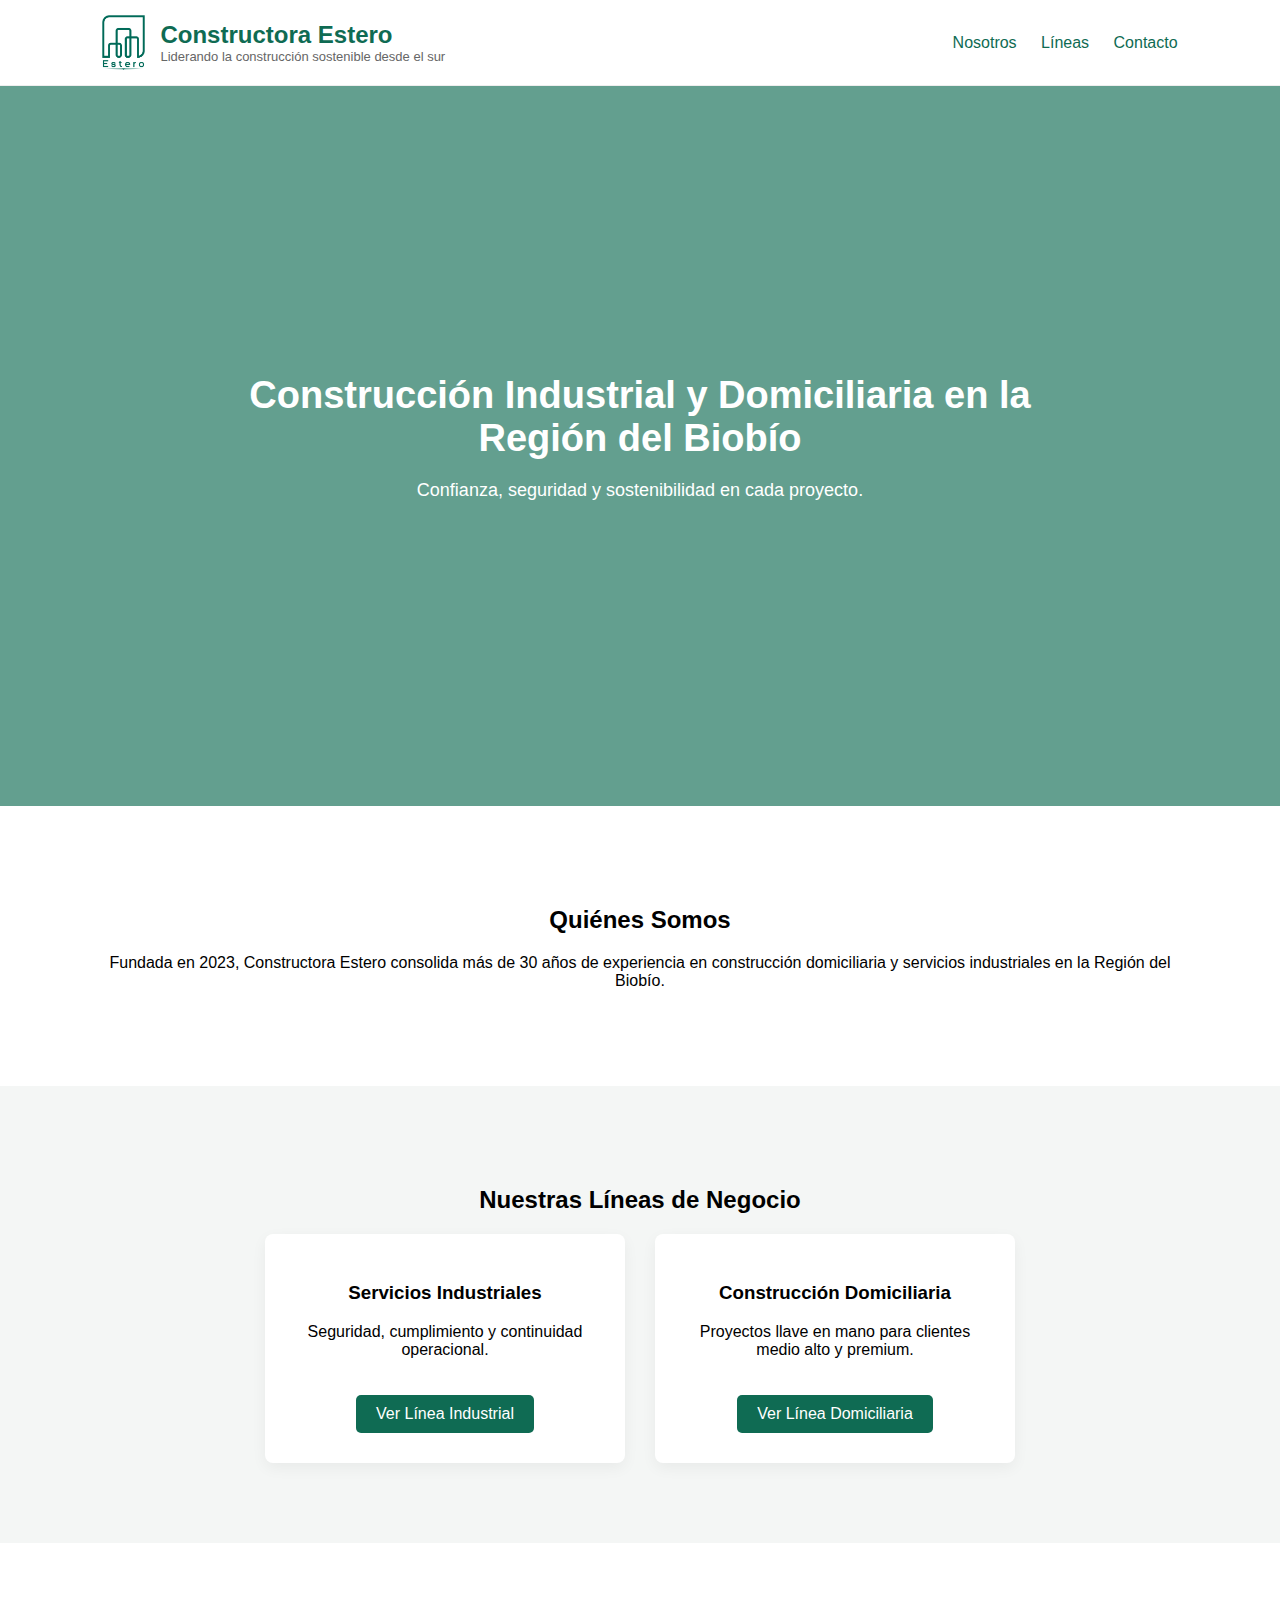
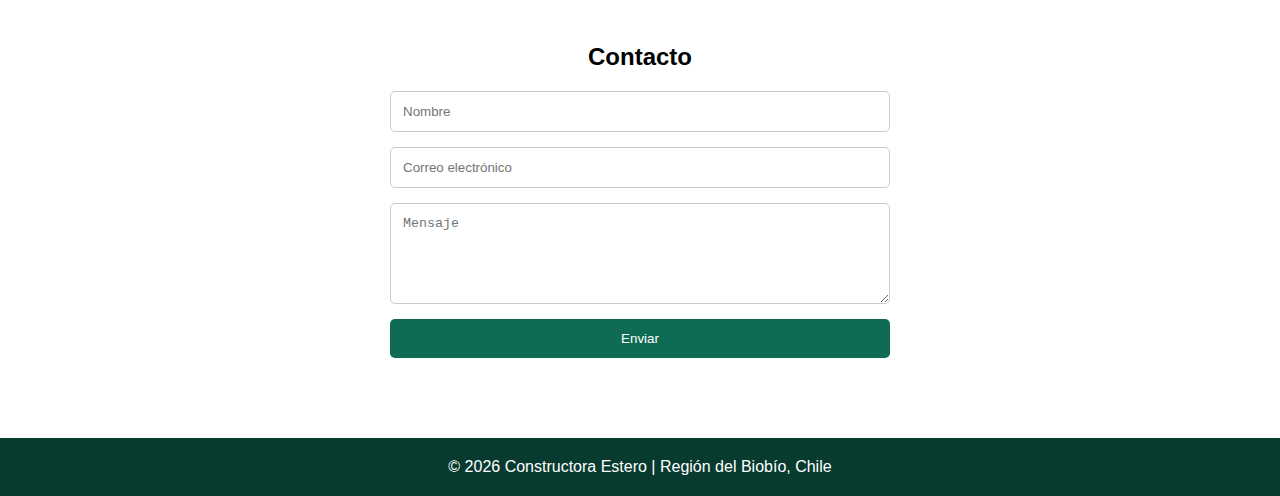
<file: index.html>
<!DOCTYPE html>
<html lang="es">
<head>
<meta charset="UTF-8">
<meta name="viewport" content="width=device-width, initial-scale=1.0">
<title>Constructora Estero | Construcción Sostenible</title>

<link rel="stylesheet" href="css/styles.css">

</head>
<body>

<header class="header">
    <div class="brand">
        <img src="img/logo-estero.png" alt="Constructora Estero">
        <div class="brand-text">
            <h1>Constructora Estero</h1>
            <p>Liderando la construcción sostenible desde el sur</p>
        </div>
    </div>

    <nav class="nav">
        <a href="#nosotros">Nosotros</a>
        <a href="#lineas">Líneas</a>
        <a href="#contacto">Contacto</a>
    </nav>

    <div class="menu-toggle" onclick="toggleMenu()">☰</div>
</header>

<!-- HERO -->
<section class="hero">

    <div class="hero-overlay"></div>

    <div class="hero-text">
        <h2>Construcción Industrial y Domiciliaria en la Región del Biobío</h2>
        <p>Confianza, seguridad y sostenibilidad en cada proyecto.</p>
    </div>

</section>

<section id="nosotros" class="section">
    <h2>Quiénes Somos</h2>
    <p>
        Fundada en 2023, Constructora Estero consolida más de 30 años
        de experiencia en construcción domiciliaria y servicios industriales
        en la Región del Biobío.
    </p>
</section>

<section id="lineas" class="section bg-light">
    <h2>Nuestras Líneas de Negocio</h2>

    <div class="cards">

        <div class="card">
            <h3>Servicios Industriales</h3>
            <p>Seguridad, cumplimiento y continuidad operacional.</p>
            <a href="servicios-industriales/" class="btn">Ver Línea Industrial</a>
        </div>

        <div class="card">
            <h3>Construcción Domiciliaria</h3>
            <p>Proyectos llave en mano para clientes medio alto y premium.</p>
            <a href="domiciliaria/" class="btn">Ver Línea Domiciliaria</a>
        </div>

    </div>
</section>

<section id="contacto" class="section">
    <h2>Contacto</h2>
    <form action="https://formsubmit.co/erojas.estero@gmail.com" method="POST">
        <input type="text" name="nombre" placeholder="Nombre" required>
        <input type="email" name="email" placeholder="Correo electrónico" required>
        <textarea name="mensaje" rows="5" placeholder="Mensaje" required></textarea>
        <button type="submit">Enviar</button>
        <input type="hidden" name="_captcha" value="false">
    </form>
</section>

<footer>
    © 2026 Constructora Estero | Región del Biobío, Chile
</footer>

<script>
function toggleMenu(){
    document.querySelector(".nav").classList.toggle("active");
}
</script>

</body>
</html>
</file>
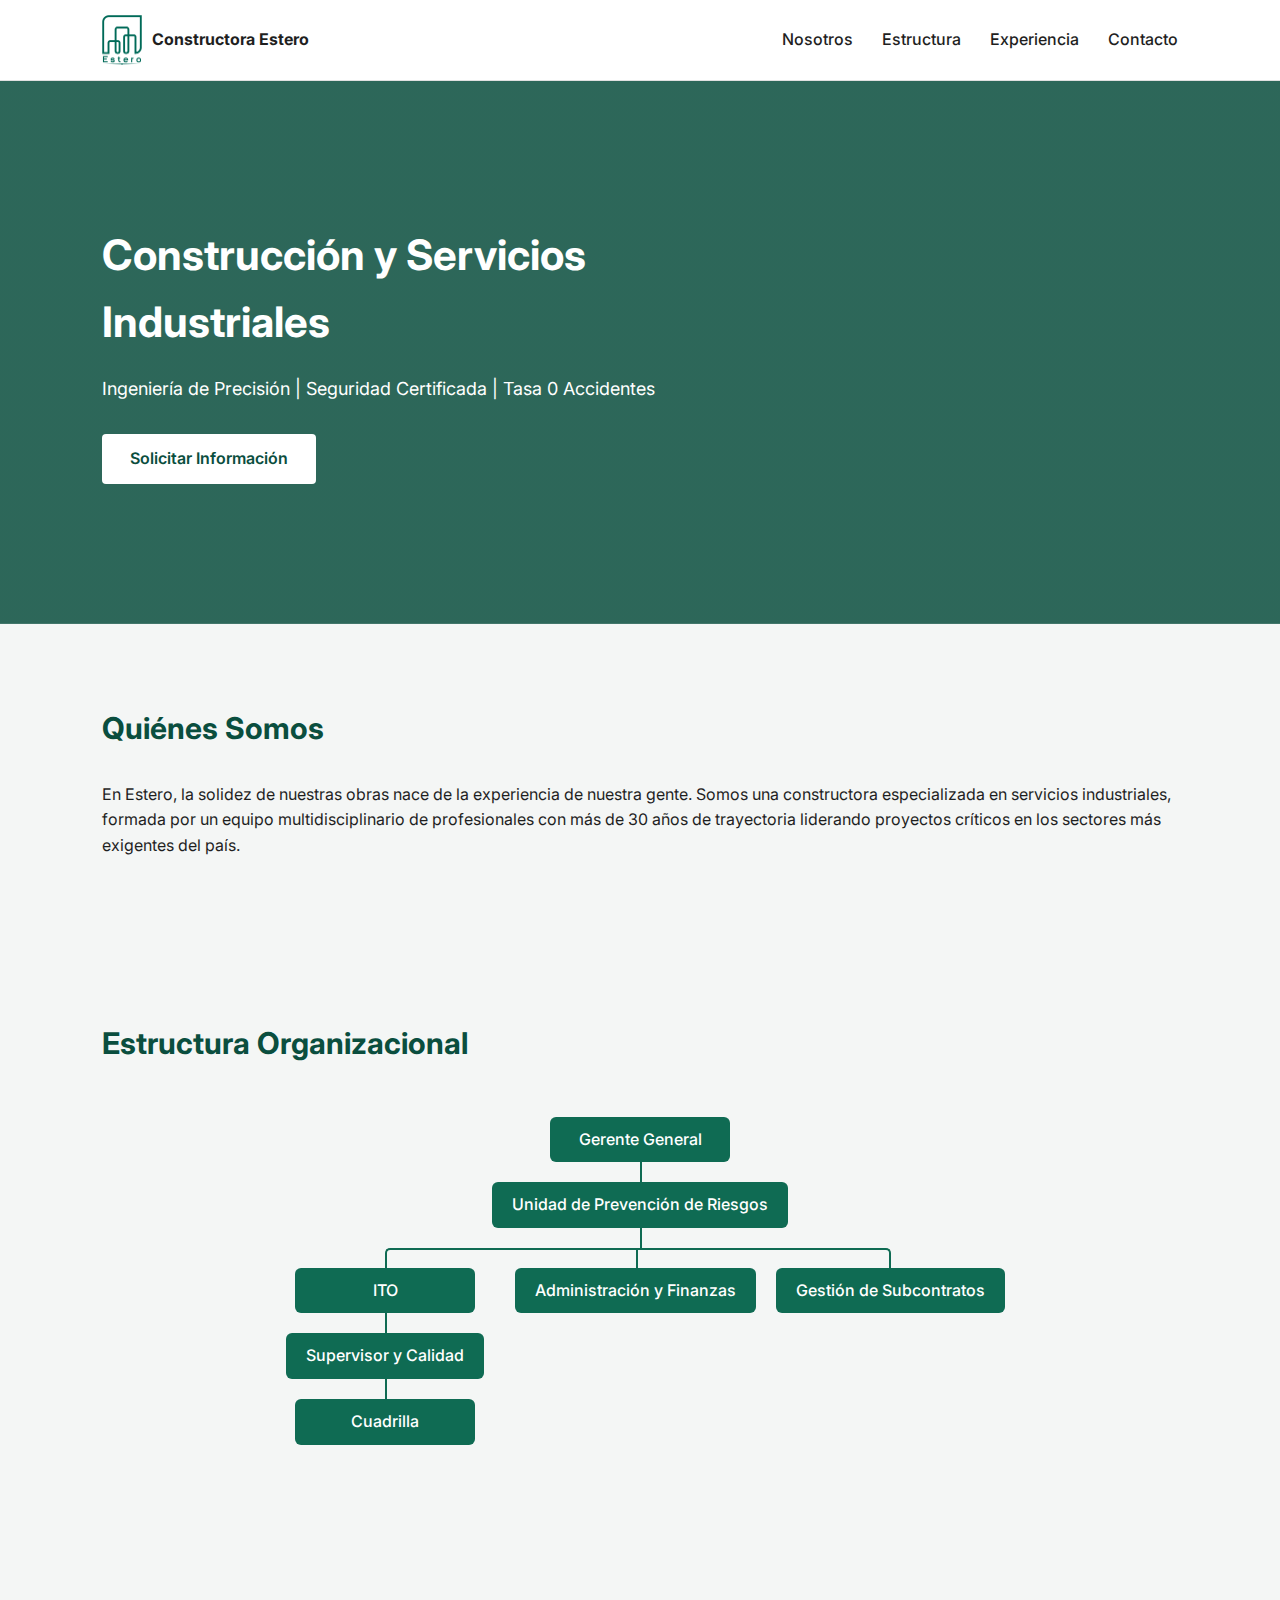
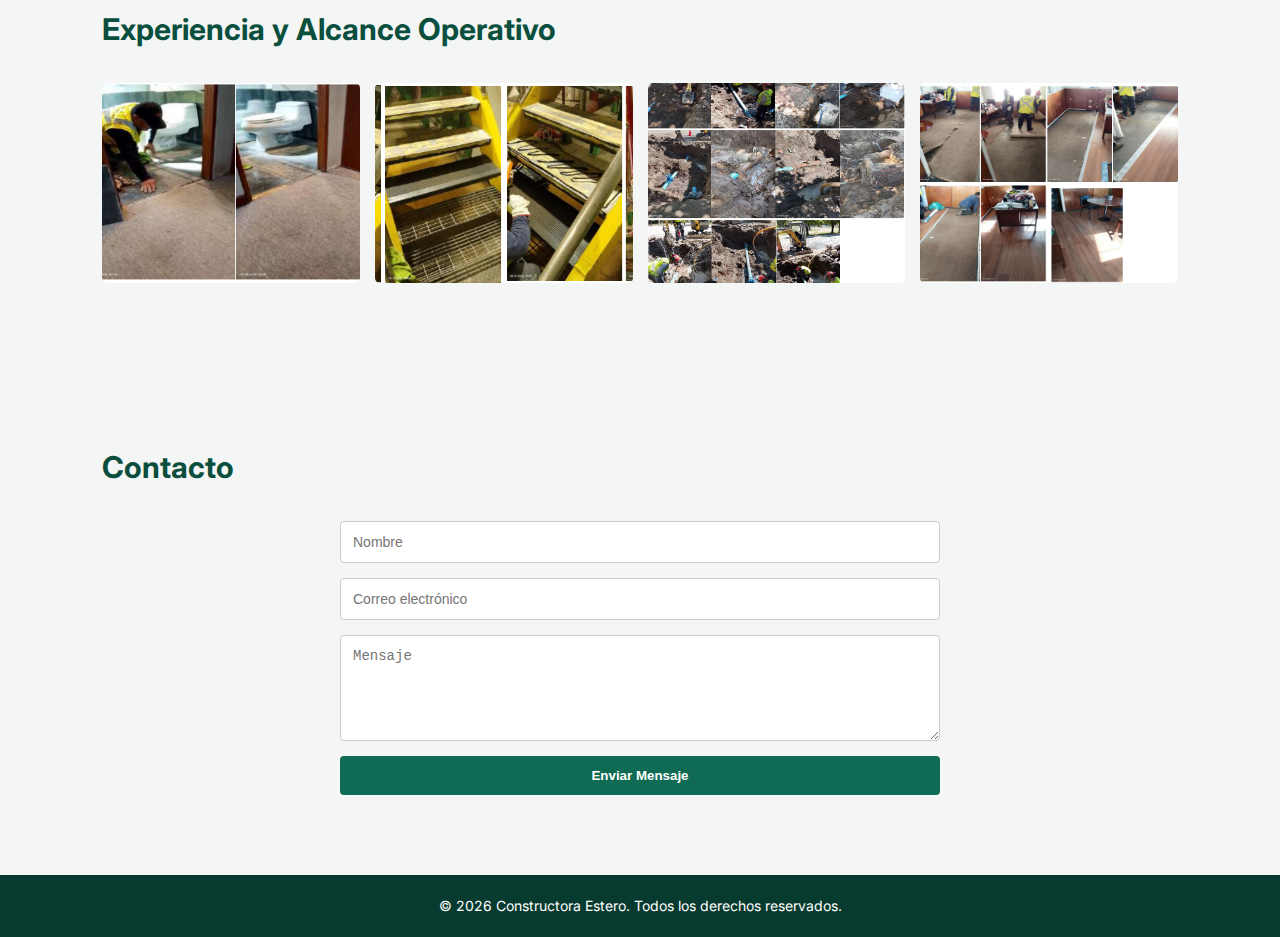
<file: Index.html>
<!DOCTYPE html>
<html lang="es">
<head>
<meta charset="UTF-8">
<meta name="viewport" content="width=device-width, initial-scale=1.0">
<title>Constructora Estero | Construcción y Servicios Industriales</title>

<link href="https://fonts.googleapis.com/css2?family=Inter:wght@300;400;600;700&display=swap" rel="stylesheet">

<style>
:root{
    --primary:#0F6B53;
    --primary-dark:#0A4E3E;
    --light:#F4F6F5;
    --dark:#1f1f1f;
    --white:#ffffff;
}
/* ORGANIGRAMA PROFESIONAL */

.org-chart ul {
    padding-top: 20px;
    position: relative;
    display: flex;
    justify-content: center;
}

.org-chart li {
    list-style-type: none;
    text-align: center;
    position: relative;
    padding: 20px 10px 0 10px;
}

/* Líneas verticales */
.org-chart li::before,
.org-chart li::after {
    content: '';
    position: absolute;
    top: 0;
    right: 50%;
    border-top: 2px solid #0F6B53;
    width: 50%;
    height: 20px;
}

.org-chart li::after {
    right: auto;
    left: 50%;
    border-left: 2px solid #0F6B53;
}

.org-chart li:only-child::after,
.org-chart li:only-child::before {
    display: none;
}

.org-chart li:only-child {
    padding-top: 0;
}

.org-chart li:first-child::before,
.org-chart li:last-child::after {
    border: 0 none;
}

.org-chart li:last-child::before {
    border-right: 2px solid #0F6B53;
    border-radius: 0 5px 0 0;
}

.org-chart li:first-child::after {
    border-radius: 5px 0 0 0;
}

/* Línea vertical hacia abajo */
.org-chart ul ul::before {
    content: '';
    position: absolute;
    top: 0;
    left: 50%;
    border-left: 2px solid #0F6B53;
    width: 0;
    height: 20px;
}

/* Estilo de los nodos */
.node {
    background: #0F6B53;
    color: white;
    padding: 10px 20px;
    border-radius: 6px;
    display: inline-block;
    font-weight: 500;
    min-width: 180px;
}

*{margin:0;padding:0;box-sizing:border-box;}

body{
    font-family:'Inter',sans-serif;
    background:var(--light);
    color:var(--dark);
    line-height:1.6;
}

/* NAV */
header{
    background:var(--white);
    padding:15px 8%;
    display:flex;
    justify-content:space-between;
    align-items:center;
    border-bottom:1px solid #e0e0e0;
}

.logo{
    display:flex;
    align-items:center;
}

.logo img{
    height:50px;
    margin-right:10px;
}

nav a{
    margin-left:25px;
    text-decoration:none;
    color:var(--dark);
    font-weight:500;
}

nav a:hover{
    color:var(--primary);
}

/* HERO */
.hero{
    background:linear-gradient(rgba(10,78,62,0.85),rgba(10,78,62,0.85)),
    url('https://images.unsplash.com/photo-1581091870627-3d69a4c2b6a2');
    background-size:cover;
    background-position:center;
    color:var(--white);
    padding:140px 8%;
}

.hero h2{
    font-size:42px;
    max-width:700px;
}

.hero p{
    margin-top:20px;
    font-size:18px;
}

.btn{
    display:inline-block;
    margin-top:30px;
    padding:12px 28px;
    background:var(--white);
    color:var(--primary-dark);
    font-weight:600;
    text-decoration:none;
    border-radius:4px;
}

/* SECTIONS */
section{
    padding:80px 8%;
}

section h3{
    font-size:30px;
    margin-bottom:30px;
    color:var(--primary-dark);
}

/* GRID */
.grid{
    display:grid;
    grid-template-columns:repeat(auto-fit,minmax(280px,1fr));
    gap:30px;
}

.card{
    background:var(--white);
    padding:30px;
    border-radius:6px;
    box-shadow:0 4px 12px rgba(0,0,0,0.05);
    border-top:4px solid var(--primary);
}

/* ORGANIGRAMA */
.org{
    display:flex;
    flex-wrap:wrap;
    gap:20px;
}

.org div{
    background:var(--primary);
    color:white;
    padding:15px 20px;
    border-radius:5px;
    font-weight:500;
}

/* GALERÍA */
.gallery{
    display:grid;
    grid-template-columns:repeat(auto-fit,minmax(250px,1fr));
    gap:15px;
}

.gallery img{
    width:100%;
    border-radius:5px;
    object-fit:cover;
    height:200px;
}

/* FORMULARIO */
form{
    max-width:600px;
    margin:auto;
    display:flex;
    flex-direction:column;
    gap:15px;
}

input, textarea{
    padding:12px;
    border:1px solid #ccc;
    border-radius:4px;
    font-size:14px;
}

button{
    background:var(--primary);
    color:white;
    padding:12px;
    border:none;
    border-radius:4px;
    font-weight:600;
    cursor:pointer;
}

button:hover{
    background:var(--primary-dark);
}

footer{
    background:#083B2F;
    color:white;
    text-align:center;
    padding:20px;
    font-size:14px;
}
</style>
</head>

<body>

<header>
    <div class="logo">
        <img src="img/logo-estero.png" alt="Logo Estero">
        <strong>Constructora Estero</strong>
    </div>
    <nav>
        <a href="#nosotros">Nosotros</a>
        <a href="#estructura">Estructura</a>
        <a href="#experiencia">Experiencia</a>
        <a href="#contacto">Contacto</a>
    </nav>
</header>

<section class="hero">
    <h2>Construcción y Servicios Industriales</h2>
    <p>Ingeniería de Precisión | Seguridad Certificada | Tasa 0 Accidentes</p>
    <a href="#contacto" class="btn">Solicitar Información</a>
</section>

<section id="nosotros">
    <h3>Quiénes Somos</h3>
    <p>En Estero, la solidez de nuestras obras nace de la experiencia de nuestra gente. Somos una constructora especializada en servicios industriales, formada por un equipo multidisciplinario de profesionales con más de 30 años de trayectoria liderando proyectos críticos en los sectores más exigentes del país.
</p>
</section>

<section id="estructura">
    <h3>Estructura Organizacional</h3>

    <div class="org-chart">

        <ul>
            <li>
                <div class="node">Gerente General</div>
                <ul>
                    <li>
                        <div class="node">Unidad de Prevención de Riesgos</div>
                        <ul>
                            <li>
                                <div class="node">ITO</div>
                                <ul>
                                    <li>
                                        <div class="node">Supervisor y Calidad</div>
                                        <ul>
                                            <li>
                                                <div class="node">Cuadrilla</div>
                                            </li>
                                        </ul>
                                    </li>
                                </ul>
                            </li>
                            <li>
                                <div class="node">Administración y Finanzas</div>
                            </li>
                            <li>
                                <div class="node">Gestión de Subcontratos</div>
                            </li>
                        </ul>
                    </li>
                </ul>
            </li>
        </ul>

    </div>
</section>


<section id="experiencia">
    <h3>Experiencia y Alcance Operativo</h3>
    <div class="gallery">
        <img src="img/obra1.png">
        <img src="img/obra2.png">
        <img src="img/obra3.png">
        <img src="img/obra4.png">
    </div>
</section>

<section id="contacto">
    <h3>Contacto</h3>

    <!-- Cambia TU_CORREO por tu correo real -->
    <form action="https://formsubmit.co/erojas.estero@gmail.com" method="POST">
        <input type="text" name="nombre" placeholder="Nombre" required>
        <input type="email" name="email" placeholder="Correo electrónico" required>
        <textarea name="mensaje" rows="5" placeholder="Mensaje" required></textarea>
        <button type="submit">Enviar Mensaje</button>

        <input type="hidden" name="_captcha" value="false">
    </form>

</section>

<footer>
    © 2026 Constructora Estero. Todos los derechos reservados.
</footer>

</body>
</html>
</file>
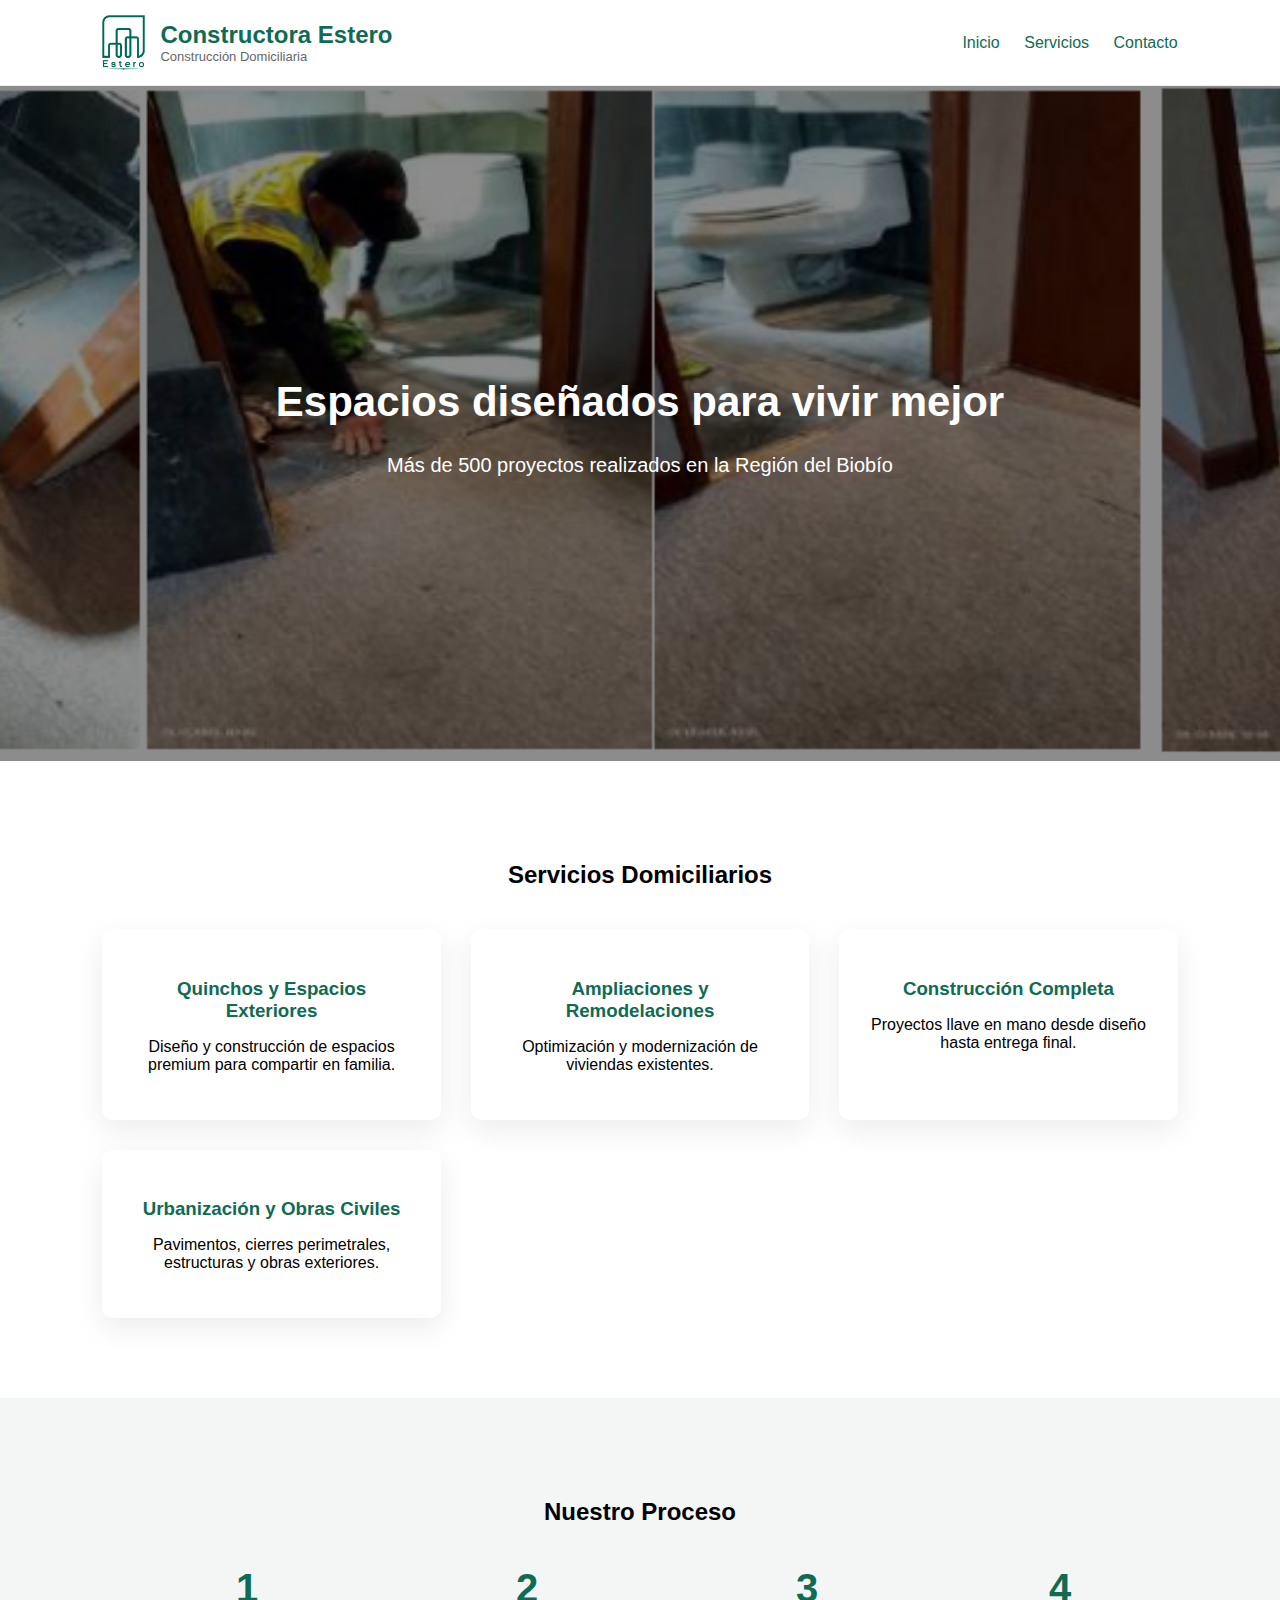
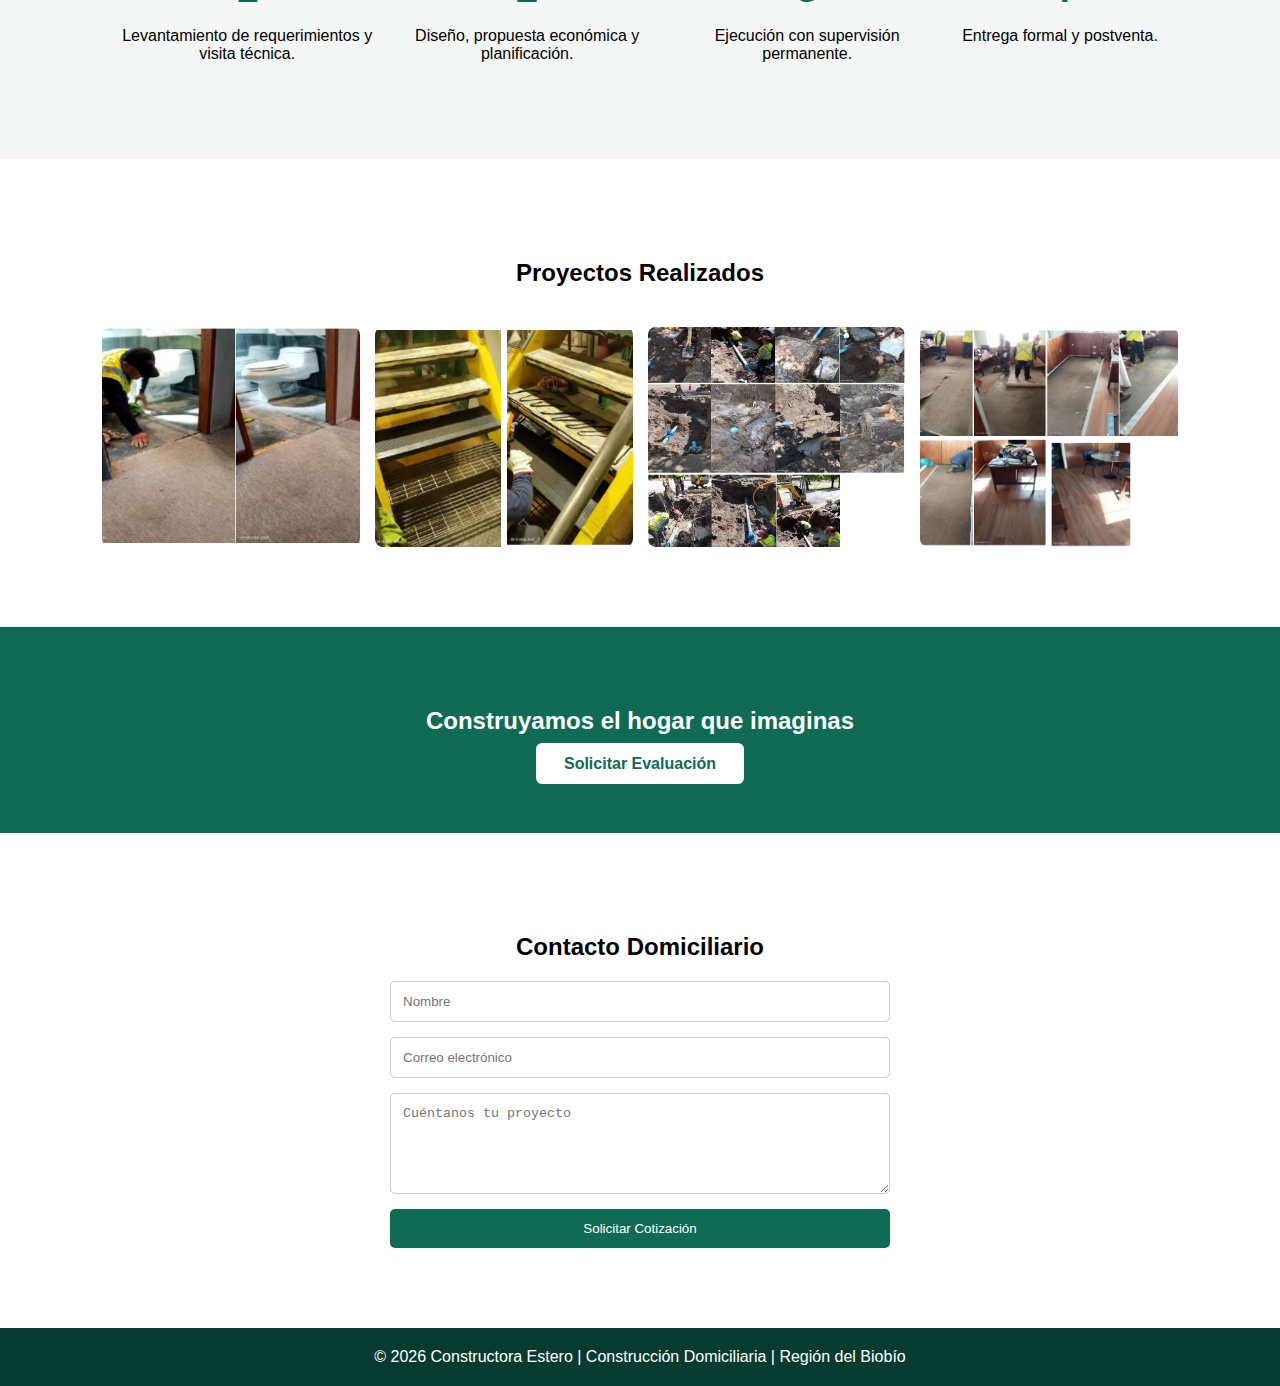
<file: Domiciliaria/index.html>
<!DOCTYPE html>
<html lang="es">
<head>
<meta charset="UTF-8">
<meta name="viewport" content="width=device-width, initial-scale=1.0">
<title>Construcción Domiciliaria | Constructora Estero</title>

<link rel="stylesheet" href="../css/styles.css">

<style>

/* HERO DOMICILIARIA */
.hero-domiciliaria{
    position:relative;
    height:75vh;
    background:linear-gradient(rgba(0,0,0,0.45),rgba(0,0,0,0.45)),
    url('../img/obra1.png');
    background-size:cover;
    background-position:center;
    display:flex;
    align-items:center;
    justify-content:center;
    text-align:center;
    color:white;
}

.hero-domiciliaria h1{
    font-size:42px;
    max-width:800px;
}

.hero-domiciliaria p{
    margin-top:20px;
    font-size:20px;
}

/* SECCIÓN SERVICIOS */
.servicios-grid{
    display:grid;
    grid-template-columns:repeat(auto-fit,minmax(280px,1fr));
    gap:30px;
    margin-top:40px;
}

.servicio-card{
    background:white;
    padding:30px;
    border-radius:10px;
    box-shadow:0 10px 30px rgba(0,0,0,0.08);
    text-align:center;
}

.servicio-card h3{
    color:#0F6B53;
    margin-bottom:15px;
}

/* PROCESO */
.proceso{
    background:#f4f6f5;
}

.pasos{
    display:flex;
    flex-wrap:wrap;
    gap:30px;
    justify-content:center;
    margin-top:40px;
}

.paso{
    max-width:250px;
}

.paso span{
    font-size:40px;
    font-weight:bold;
    color:#0F6B53;
}

/* GALERÍA */
.galeria{
    display:grid;
    grid-template-columns:repeat(auto-fit,minmax(250px,1fr));
    gap:15px;
    margin-top:40px;
}

.galeria img{
    width:100%;
    height:220px;
    object-fit:cover;
    border-radius:8px;
}

/* CTA FINAL */
.cta{
    background:#0F6B53;
    color:white;
    text-align:center;
    padding:60px 20px;
}

.cta h2{
    margin-bottom:20px;
}

.cta a{
    background:white;
    color:#0F6B53;
    padding:12px 28px;
    text-decoration:none;
    border-radius:6px;
    font-weight:600;
}

</style>

</head>
<body>

<header class="header">
    <div class="brand">
        <img src="../img/logo-estero.png" alt="Constructora Estero">
        <div class="brand-text">
            <h1>Constructora Estero</h1>
            <p>Construcción Domiciliaria</p>
        </div>
    </div>

    <nav class="nav">
        <a href="../index.html">Inicio</a>
        <a href="#servicios">Servicios</a>
        <a href="#contacto">Contacto</a>
    </nav>

    <div class="menu-toggle" onclick="toggleMenu()">☰</div>
</header>

<!-- HERO -->
<section class="hero-domiciliaria">
    <div>
        <h1>Espacios diseñados para vivir mejor</h1>
        <p>Más de 500 proyectos realizados en la Región del Biobío</p>
    </div>
</section>

<!-- SERVICIOS -->
<section id="servicios" class="section">
    <h2>Servicios Domiciliarios</h2>

    <div class="servicios-grid">

        <div class="servicio-card">
            <h3>Quinchos y Espacios Exteriores</h3>
            <p>Diseño y construcción de espacios premium para compartir en familia.</p>
        </div>

        <div class="servicio-card">
            <h3>Ampliaciones y Remodelaciones</h3>
            <p>Optimización y modernización de viviendas existentes.</p>
        </div>

        <div class="servicio-card">
            <h3>Construcción Completa</h3>
            <p>Proyectos llave en mano desde diseño hasta entrega final.</p>
        </div>

        <div class="servicio-card">
            <h3>Urbanización y Obras Civiles</h3>
            <p>Pavimentos, cierres perimetrales, estructuras y obras exteriores.</p>
        </div>

    </div>
</section>

<!-- PROCESO -->
<section class="section proceso">
    <h2>Nuestro Proceso</h2>

    <div class="pasos">
        <div class="paso">
            <span>1</span>
            <p>Levantamiento de requerimientos y visita técnica.</p>
        </div>
        <div class="paso">
            <span>2</span>
            <p>Diseño, propuesta económica y planificación.</p>
        </div>
        <div class="paso">
            <span>3</span>
            <p>Ejecución con supervisión permanente.</p>
        </div>
        <div class="paso">
            <span>4</span>
            <p>Entrega formal y postventa.</p>
        </div>
    </div>
</section>

<!-- GALERÍA -->
<section class="section">
    <h2>Proyectos Realizados</h2>

    <div class="galeria">
        <img src="../img/obra1.png">
        <img src="../img/obra2.png">
        <img src="../img/obra3.png">
        <img src="../img/obra4.png">
    </div>
</section>

<!-- CTA -->
<section class="cta">
    <h2>Construyamos el hogar que imaginas</h2>
    <a href="#contacto">Solicitar Evaluación</a>
</section>

<!-- CONTACTO -->
<section id="contacto" class="section">
    <h2>Contacto Domiciliario</h2>
    <form action="https://formsubmit.co/erojas.estero@gmail.com" method="POST">
        <input type="text" name="nombre" placeholder="Nombre" required>
        <input type="email" name="email" placeholder="Correo electrónico" required>
        <textarea name="mensaje" rows="5" placeholder="Cuéntanos tu proyecto" required></textarea>
        <button type="submit">Solicitar Cotización</button>
        <input type="hidden" name="_captcha" value="false">
    </form>
</section>

<footer>
    © 2026 Constructora Estero | Construcción Domiciliaria | Región del Biobío
</footer>

<script>
function toggleMenu(){
    document.querySelector(".nav").classList.toggle("active");
}
</script>

</body>
</html>
</file>
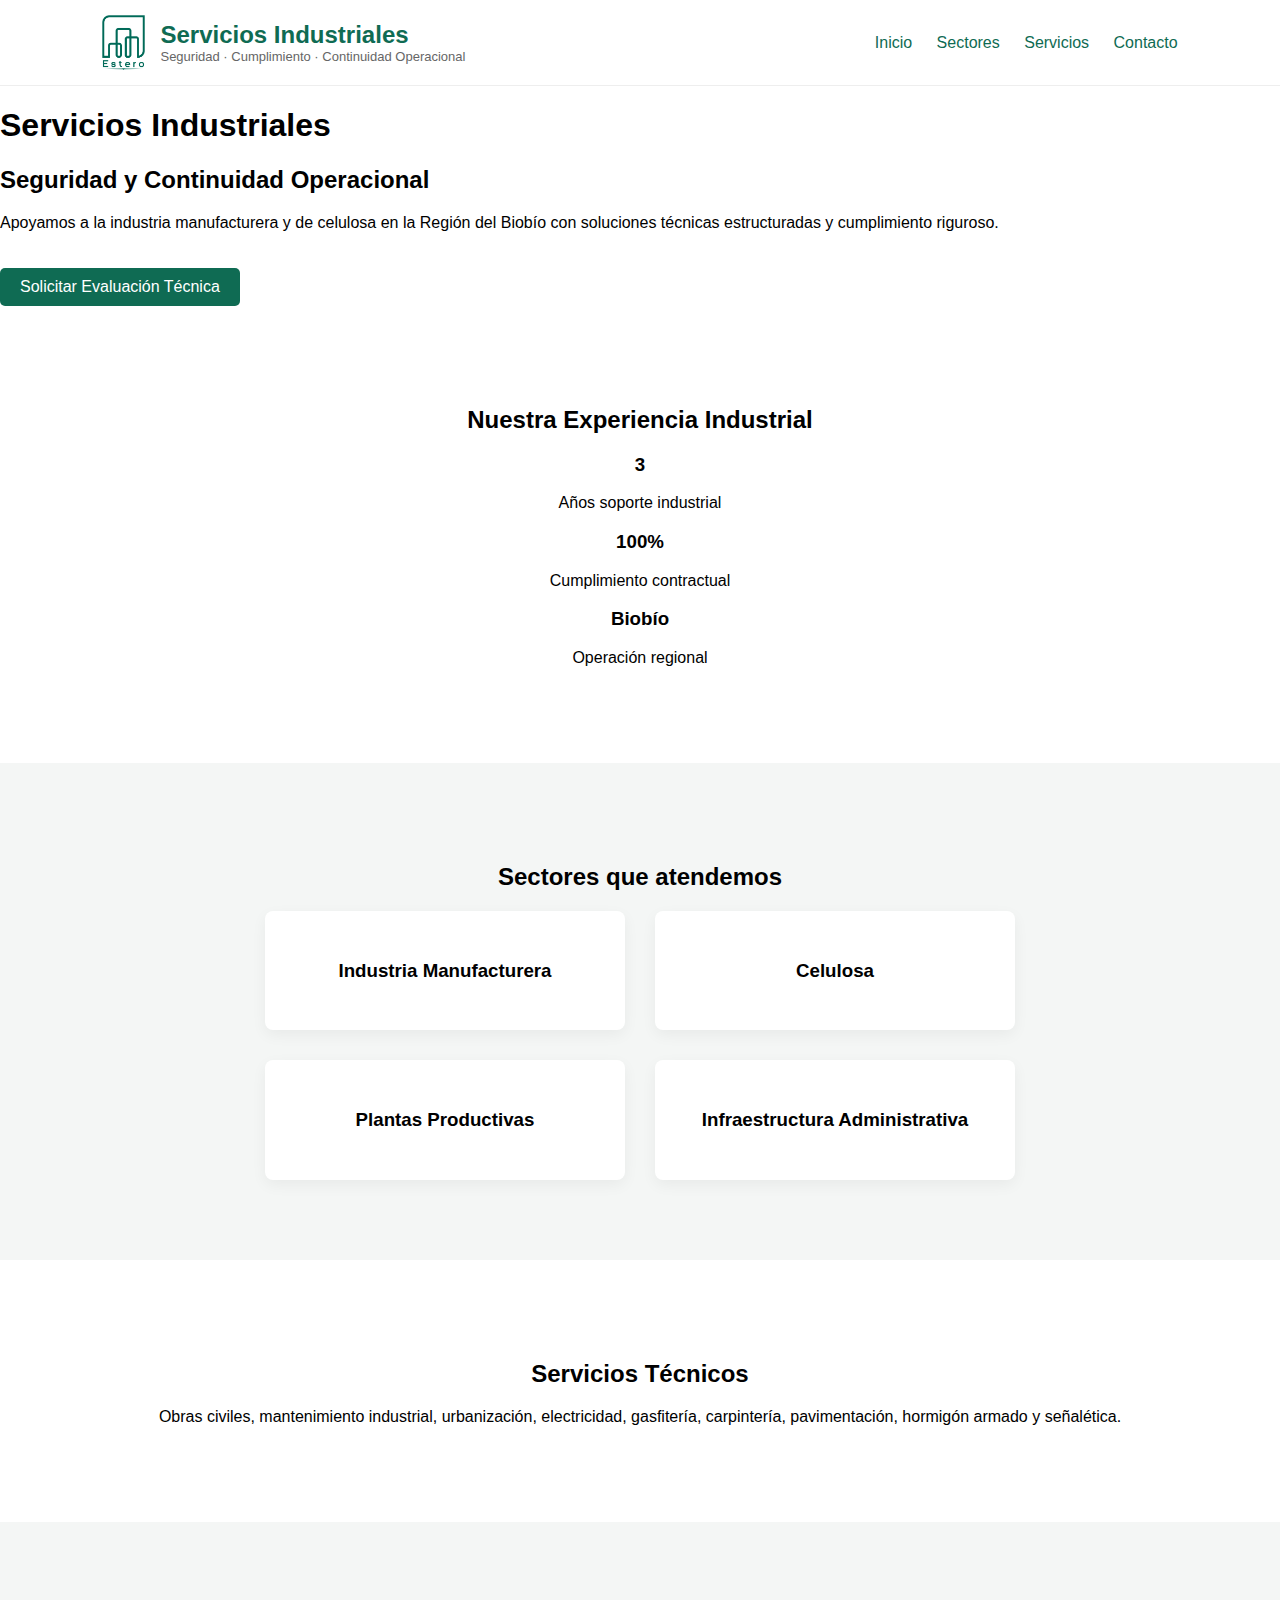
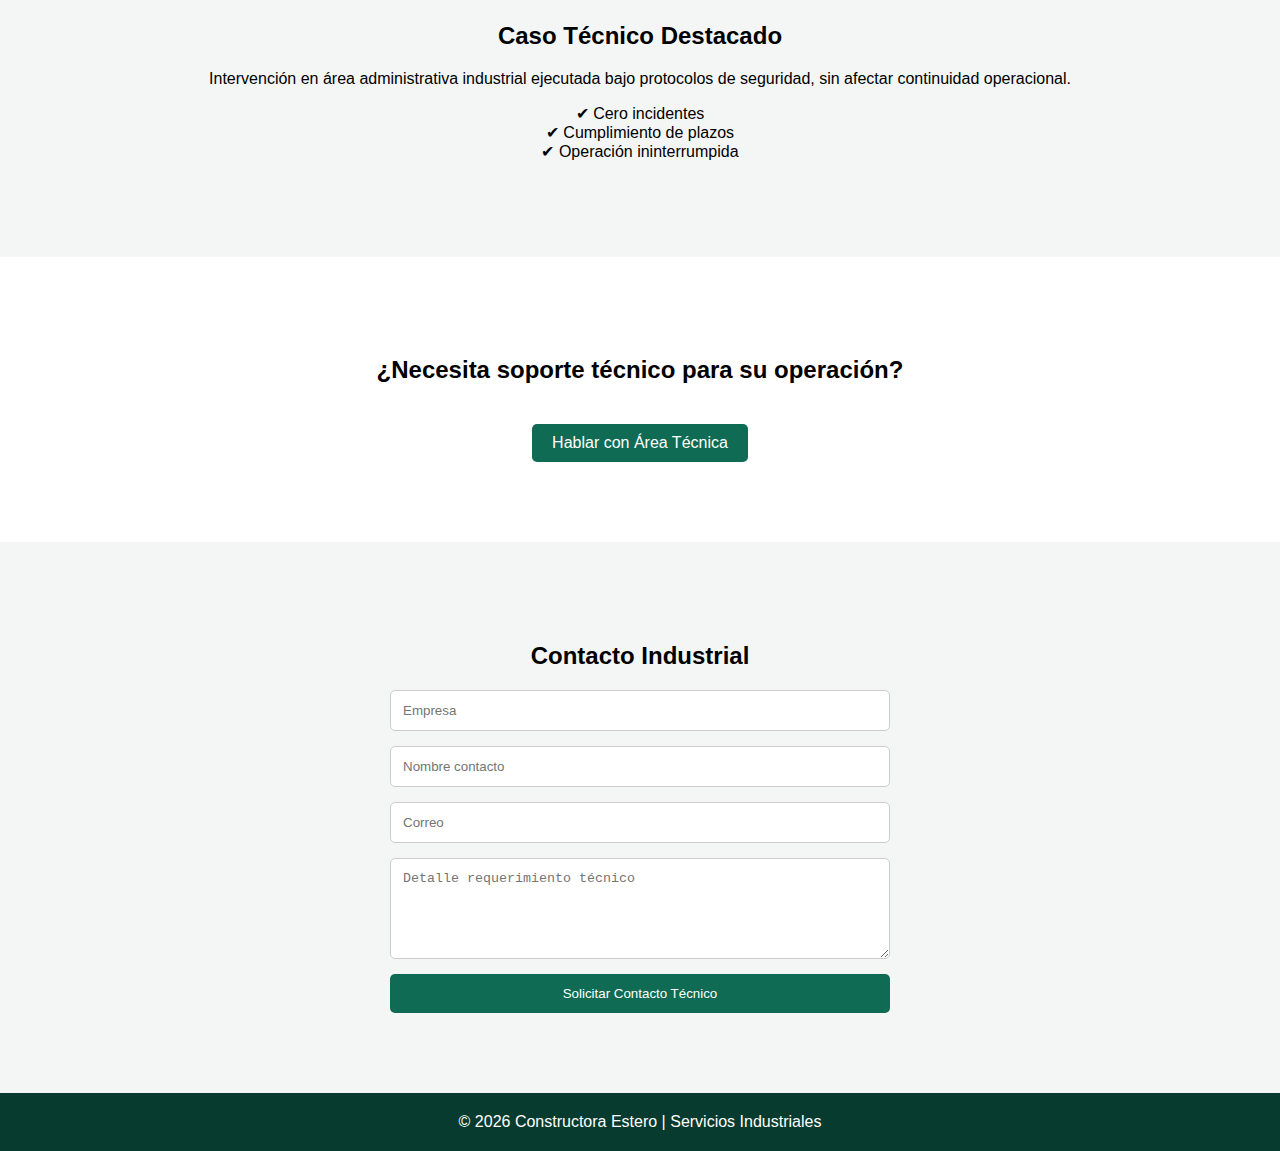
<file: Servicios-industriales/index.html>
<!DOCTYPE html>
<html lang="es">
<head>
<meta charset="UTF-8">
<meta name="viewport" content="width=device-width, initial-scale=1.0">
<title>Servicios Industriales | Constructora Estero</title>
<link rel="stylesheet" href="../css/styles.css">
</head>

<body>

<header class="header">
    <div class="brand">
        <img src="../img/logo-estero.png" alt="Constructora Estero">
        <div class="brand-text">
            <h1>Servicios Industriales</h1>
            <p>Seguridad · Cumplimiento · Continuidad Operacional</p>
        </div>
    </div>

    <nav class="nav">
        <a href="../index.html">Inicio</a>
        <a href="#sectores">Sectores</a>
        <a href="#servicios">Servicios</a>
        <a href="#contacto">Contacto</a>
    </nav>

    <div class="menu-toggle" onclick="toggleMenu()">☰</div>
</header>

<!-- HERO -->
<section class="industrial-hero">
    <div class="overlay-dark"></div>

    <div class="industrial-hero-content">
        <h1>Servicios Industriales</h1>
        <h2>Seguridad y Continuidad Operacional</h2>
        <p>
            Apoyamos a la industria manufacturera y de celulosa en la Región del Biobío 
            con soluciones técnicas estructuradas y cumplimiento riguroso.
        </p>
        <a href="#contacto" class="btn">Solicitar Evaluación Técnica</a>
    </div>
</section>

<!-- MÉTRICAS -->
<section class="section">
<h2>Nuestra Experiencia Industrial</h2>
<div class="stats">
    <div><h3>3</h3><p>Años soporte industrial</p></div>
    <div><h3>100%</h3><p>Cumplimiento contractual</p></div>
    <div><h3>Biobío</h3><p>Operación regional</p></div>
</div>
</section>

<!-- SECTORES -->
<section id="sectores" class="section bg-light">
<h2>Sectores que atendemos</h2>
<div class="cards">
    <div class="card"><h3>Industria Manufacturera</h3></div>
    <div class="card"><h3>Celulosa</h3></div>
    <div class="card"><h3>Plantas Productivas</h3></div>
    <div class="card"><h3>Infraestructura Administrativa</h3></div>
</div>
</section>

<!-- SERVICIOS -->
<section id="servicios" class="section">
<h2>Servicios Técnicos</h2>
<p>
Obras civiles, mantenimiento industrial, urbanización,
electricidad, gasfitería, carpintería, pavimentación,
hormigón armado y señalética.
</p>
</section>

<!-- CASO TÉCNICO -->
<section class="section bg-light">
<h2>Caso Técnico Destacado</h2>
<p>
Intervención en área administrativa industrial ejecutada bajo protocolos
de seguridad, sin afectar continuidad operacional.
</p>
<ul style="list-style:none; padding:0;">
<li>✔ Cero incidentes</li>
<li>✔ Cumplimiento de plazos</li>
<li>✔ Operación ininterrumpida</li>
</ul>
</section>

<!-- CTA INTERMEDIO -->
<section class="section">
<h2>¿Necesita soporte técnico para su operación?</h2>
<a href="#contacto" class="btn">Hablar con Área Técnica</a>
</section>

<!-- CONTACTO -->
<section id="contacto" class="section bg-light">
<h2>Contacto Industrial</h2>
<form action="https://formsubmit.co/erojas.estero@gmail.com" method="POST">
<input type="text" name="empresa" placeholder="Empresa" required>
<input type="text" name="nombre" placeholder="Nombre contacto" required>
<input type="email" name="email" placeholder="Correo" required>
<textarea name="mensaje" rows="5" placeholder="Detalle requerimiento técnico" required></textarea>
<button type="submit">Solicitar Contacto Técnico</button>
<input type="hidden" name="_captcha" value="false">
</form>
</section>

<footer>
© 2026 Constructora Estero | Servicios Industriales
</footer>

<script>
function toggleMenu(){
document.querySelector(".nav").classList.toggle("active");
}
</script>

</body>
</html>
</file>
<file: css/styles.css>
body{
    margin:0;
    font-family:Arial, sans-serif;
}

/* HEADER */

.header{
    display:flex;
    justify-content:space-between;
    align-items:center;
    padding:15px 8%;
    background:#ffffff;
    border-bottom:1px solid #eee;
    position:relative;
}

.brand{
    display:flex;
    align-items:center;
}

.brand img{
    height:55px;       /* LOGO CONTROLADO */
    width:auto;
    object-fit:contain;
    margin-right:15px;
}

.brand-text h1{
    margin:0;
    font-size:24px;
    color:#0F6B53;
}

.brand-text p{
    margin:0;
    font-size:13px;
    color:#666;
}

.nav a{
    margin-left:20px;
    text-decoration:none;
    color:#0F6B53;
    font-weight:500;
}

.menu-toggle{
    display:none;
    cursor:pointer;
    font-size:22px;
}

/* HERO CON SLIDER SOLO CSS */

.hero{
    position:relative;
    height:80vh;
    background-size:cover;
    background-position:center;
    animation:slider 30s infinite;
}

/* ANIMACIÓN DE FONDOS */

@keyframes slider{
    0%   { background-image:url('/img/hero1.jpg'); }
    16%  { background-image:url('/img/hero2.jpg'); }
    32%  { background-image:url('/img/hero3.jpg'); }
    48%  { background-image:url('/img/hero4.jpg'); }
    64%  { background-image:url('/img/hero5.jpg'); }
    80%  { background-image:url('/img/hero6.jpg'); }
    100% { background-image:url('/img/hero1.jpg'); }
}

.hero-overlay{
    position:absolute;
    width:100%;
    height:100%;
    background:rgba(15,107,83,0.65);
}

.hero-text{
    position:absolute;
    top:50%;
    left:50%;
    transform:translate(-50%, -50%);
    text-align:center;
    color:white;
    z-index:2;
    width:90%;
}

.hero-text h2{
    font-size:38px;
    max-width:800px;
    margin:auto;
}

.hero-text p{
    margin-top:20px;
    font-size:18px;
}

/* SECTIONS */

.section{
    padding:80px 8%;
    text-align:center;
}

.bg-light{
    background:#f4f6f5;
}

.cards{
    display:flex;
    gap:30px;
    justify-content:center;
    flex-wrap:wrap;
}

.card{
    background:white;
    padding:30px;
    border-radius:8px;
    box-shadow:0 5px 15px rgba(0,0,0,0.05);
    width:300px;
}

.btn{
    display:inline-block;
    margin-top:20px;
    padding:10px 20px;
    background:#0F6B53;
    color:white;
    text-decoration:none;
    border-radius:5px;
}

form{
    max-width:500px;
    margin:auto;
    display:flex;
    flex-direction:column;
    gap:15px;
}

input, textarea{
    padding:12px;
    border:1px solid #ccc;
    border-radius:5px;
}

button{
    background:#0F6B53;
    color:white;
    border:none;
    padding:12px;
    border-radius:5px;
    cursor:pointer;
}

footer{
    background:#083B2F;
    color:white;
    text-align:center;
    padding:20px;
}

/* MOBILE */

@media(max-width:768px){

    .nav{
        display:none;
        flex-direction:column;
        position:absolute;
        top:100%;
        right:20px;
        background:white;
        padding:20px;
        box-shadow:0 5px 15px rgba(0,0,0,0.1);
    }

    .nav.active{
        display:flex;
    }

    .menu-toggle{
        display:block;
    }

    .hero-text h2{
        font-size:24px;
    }

    .hero{
        height:60vh;
    }

    .brand img{
        height:45px;
    }
}
</file>
